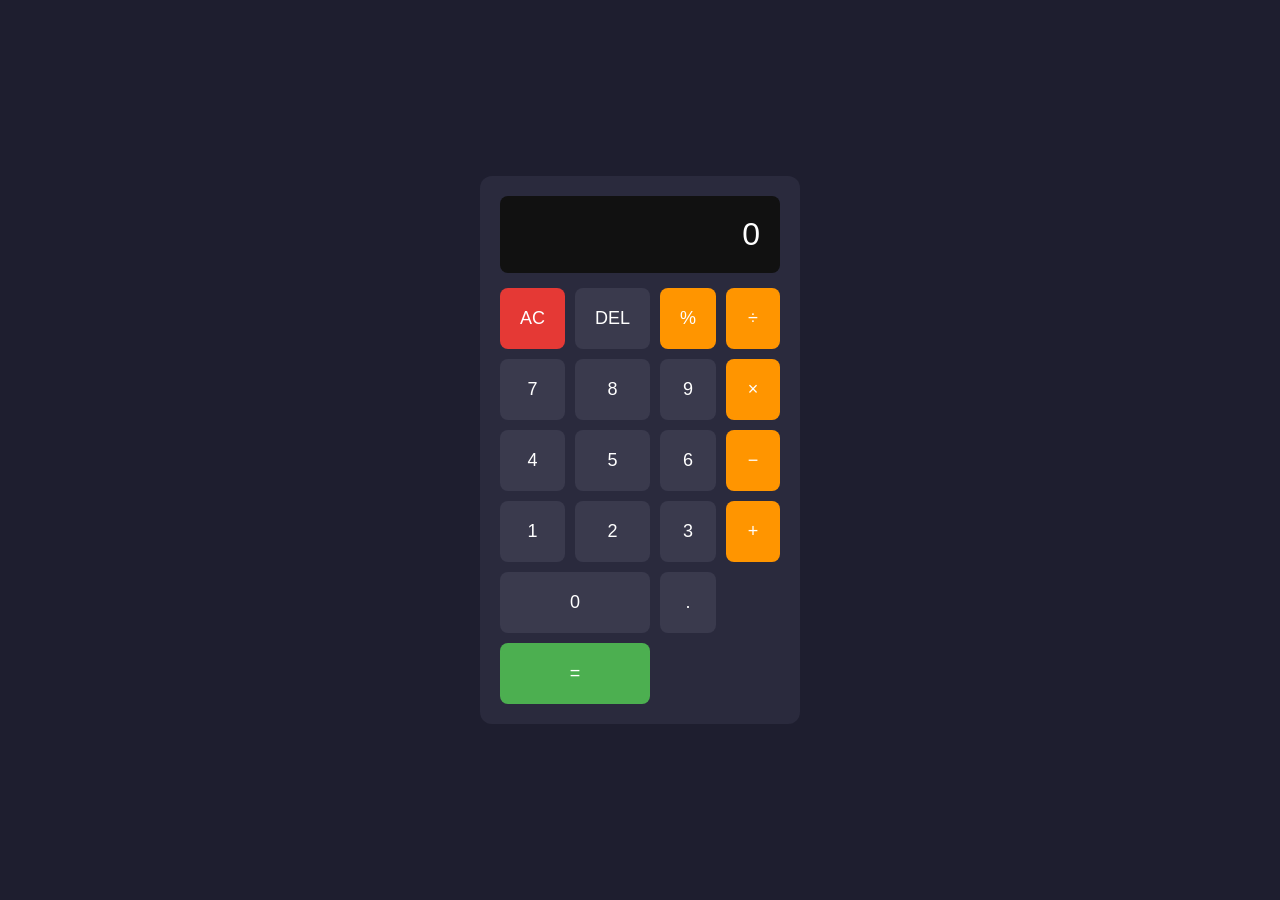
<file: Frontend_Calculator/index.html>
<!DOCTYPE html>
<html lang="en">
<head>
  <meta charset="UTF-8" />
  <meta name="viewport" content="width=device-width, initial-scale=1.0" />
  <title>Calculator</title>
  <link rel="stylesheet" href="style.css" />
</head>
<body>

  <div class="calculator">
    <div class="display" id="display">0</div>

    <div class="buttons">
      <button class="btn clear" onclick="clearDisplay()">AC</button>
      <button class="btn" onclick="deleteLast()">DEL</button>
      <button class="btn operator" onclick="appendOperator('%')">%</button>
      <button class="btn operator" onclick="appendOperator('/')">÷</button>

      <button class="btn" onclick="appendNumber('7')">7</button>
      <button class="btn" onclick="appendNumber('8')">8</button>
      <button class="btn" onclick="appendNumber('9')">9</button>
      <button class="btn operator" onclick="appendOperator('*')">×</button>

      <button class="btn" onclick="appendNumber('4')">4</button>
      <button class="btn" onclick="appendNumber('5')">5</button>
      <button class="btn" onclick="appendNumber('6')">6</button>
      <button class="btn operator" onclick="appendOperator('-')">−</button>

      <button class="btn" onclick="appendNumber('1')">1</button>
      <button class="btn" onclick="appendNumber('2')">2</button>
      <button class="btn" onclick="appendNumber('3')">3</button>
      <button class="btn operator" onclick="appendOperator('+')">+</button>

      <button class="btn zero" onclick="appendNumber('0')">0</button>
      <button class="btn" onclick="appendNumber('.')">.</button>
      <button class="btn equals" onclick="calculate()">=</button>
    </div>
  </div>

  <script src="script.js"></script>
</body>
</html>
</file>
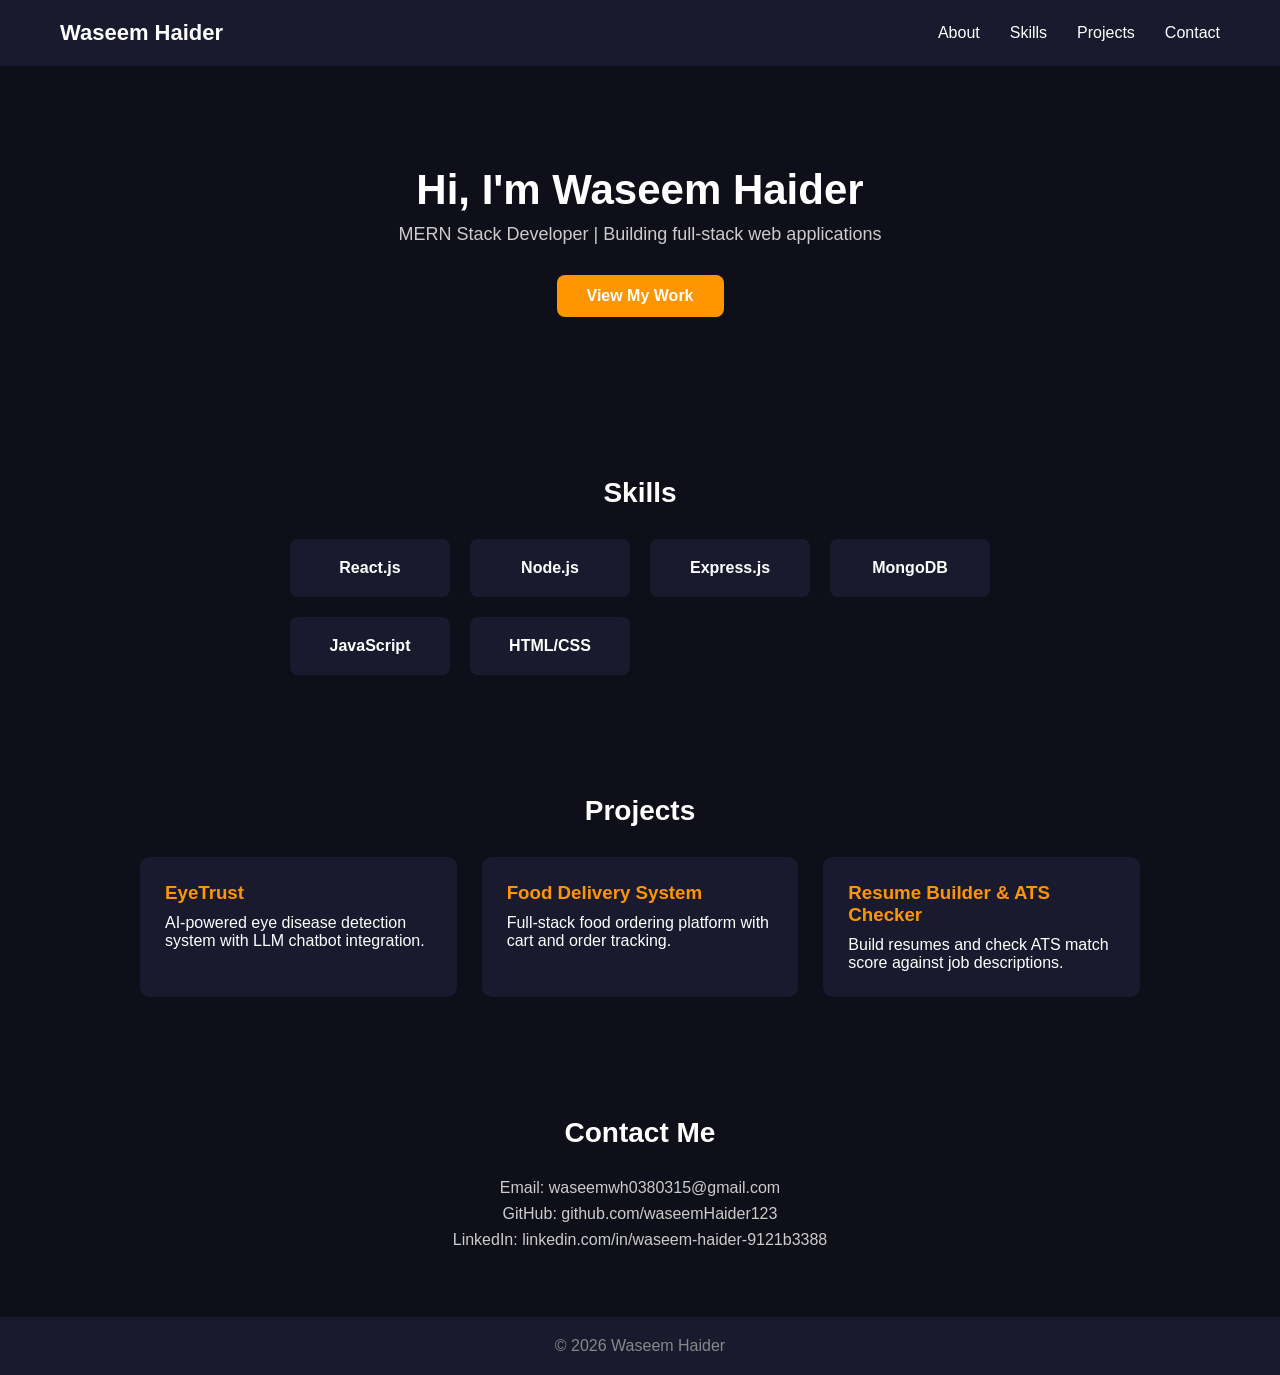
<file: Frontend_Portfolio/index.html>
<!DOCTYPE html>
<html lang="en">
<head>
  <meta charset="UTF-8" />
  <meta name="viewport" content="width=device-width, initial-scale=1.0" />
  <title>Waseem Haider - Portfolio</title>
  <link rel="stylesheet" href="style.css" />
</head>
<body>

  <nav class="navbar">
    <div class="logo">Waseem Haider</div>
    <ul class="nav-links">
      <li><a href="#about">About</a></li>
      <li><a href="#skills">Skills</a></li>
      <li><a href="#projects">Projects</a></li>
      <li><a href="#contact">Contact</a></li>
    </ul>
  </nav>

  <section class="hero" id="about">
    <h1>Hi, I'm Waseem Haider</h1>
    <p>MERN Stack Developer | Building full-stack web applications</p>
    <a href="#projects" class="btn">View My Work</a>
  </section>

  <section class="skills" id="skills">
    <h2>Skills</h2>
    <div class="skills-grid">
      <div class="skill-card">React.js</div>
      <div class="skill-card">Node.js</div>
      <div class="skill-card">Express.js</div>
      <div class="skill-card">MongoDB</div>
      <div class="skill-card">JavaScript</div>
      <div class="skill-card">HTML/CSS</div>
    </div>
  </section>

  <section class="projects" id="projects">
    <h2>Projects</h2>
    <div class="project-grid">
      <div class="project-card">
        <h3>EyeTrust</h3>
        <p>AI-powered eye disease detection system with LLM chatbot integration.</p>
      </div>
      <div class="project-card">
        <h3>Food Delivery System</h3>
        <p>Full-stack food ordering platform with cart and order tracking.</p>
      </div>
      <div class="project-card">
        <h3>Resume Builder & ATS Checker</h3>
        <p>Build resumes and check ATS match score against job descriptions.</p>
      </div>
    </div>
  </section>

  <section class="contact" id="contact">
    <h2>Contact Me</h2>
    <p>Email: waseemwh0380315@gmail.com</p>
    <p>GitHub: github.com/waseemHaider123</p>
    <p>LinkedIn: linkedin.com/in/waseem-haider-9121b3388</p>
  </section>

  <footer>
    <p>&copy; 2026 Waseem Haider</p>
  </footer>

</body>
</html>
</file>
<file: Frontend_Calculator/style.css>
* {
  margin: 0;
  padding: 0;
  box-sizing: border-box;
}

body {
  height: 100vh;
  display: flex;
  align-items: center;
  justify-content: center;
  background: #1e1e2f;
  font-family: Arial, sans-serif;
}

.calculator {
  background: #2a2a3d;
  padding: 20px;
  border-radius: 12px;
  width: 320px;
}

.display {
  background: #111;
  color: #fff;
  font-size: 32px;
  text-align: right;
  padding: 20px;
  border-radius: 8px;
  margin-bottom: 15px;
  overflow-x: auto;
  white-space: nowrap;
}

.buttons {
  display: grid;
  grid-template-columns: repeat(4, 1fr);
  gap: 10px;
}

.btn {
  background: #3a3a4d;
  color: #fff;
  border: none;
  border-radius: 8px;
  padding: 20px;
  font-size: 18px;
  cursor: pointer;
}

.btn:hover {
  background: #4a4a5d;
}

.operator {
  background: #ff9500;
}

.operator:hover {
  background: #ffab33;
}

.equals {
  background: #4caf50;
  grid-column: span 2;
}

.equals:hover {
  background: #5fc961;
}

.clear {
  background: #e53935;
}

.clear:hover {
  background: #f4453f;
}

.zero {
  grid-column: span 2;
}
</file>
<file: Frontend_Portfolio/style.css>
* {
  margin: 0;
  padding: 0;
  box-sizing: border-box;
  font-family: Arial, sans-serif;
}

html {
  scroll-behavior: smooth;
}

body {
  background: #0f0f1a;
  color: #fff;
  overflow-x: hidden;
}

.navbar {
  display: flex;
  justify-content: space-between;
  align-items: center;
  padding: 20px 60px;
  background: #1a1a2e;
  position: sticky;
  top: 0;
  z-index: 100;
}

.logo {
  font-size: 22px;
  font-weight: bold;
}

.nav-links {
  list-style: none;
  display: flex;
  gap: 30px;
}

.nav-links a {
  color: #fff;
  text-decoration: none;
  transition: color 0.3s ease;
}

.nav-links a:hover {
  color: #ff9500;
}

.hero {
  text-align: center;
  padding: 100px 20px;
  animation: fadeIn 1s ease-in;
}

.hero h1 {
  font-size: 42px;
  margin-bottom: 10px;
}

.hero p {
  font-size: 18px;
  color: #ccc;
  margin-bottom: 30px;
}

.btn {
  display: inline-block;
  padding: 12px 30px;
  background: #ff9500;
  color: #fff;
  text-decoration: none;
  border-radius: 8px;
  font-weight: bold;
  transition: background 0.3s ease, transform 0.2s ease;
}

.btn:hover {
  background: #ffab33;
  transform: translateY(-3px);
}

.skills, .projects, .contact {
  padding: 60px;
  text-align: center;
}

.skills h2, .projects h2, .contact h2 {
  margin-bottom: 30px;
  font-size: 28px;
}

.skills-grid {
  display: grid;
  grid-template-columns: repeat(auto-fit, minmax(140px, 1fr));
  gap: 20px;
  max-width: 700px;
  margin: 0 auto;
}

.skill-card {
  background: #1a1a2e;
  padding: 20px;
  border-radius: 8px;
  font-weight: bold;
  transition: transform 0.3s ease, background 0.3s ease;
  opacity: 0;
  animation: fadeUp 0.6s ease forwards;
}

.skill-card:hover {
  transform: translateY(-5px);
  background: #24243e;
}

.skill-card:nth-child(1) { animation-delay: 0.1s; }
.skill-card:nth-child(2) { animation-delay: 0.2s; }
.skill-card:nth-child(3) { animation-delay: 0.3s; }
.skill-card:nth-child(4) { animation-delay: 0.4s; }
.skill-card:nth-child(5) { animation-delay: 0.5s; }
.skill-card:nth-child(6) { animation-delay: 0.6s; }

.project-grid {
  display: grid;
  grid-template-columns: repeat(auto-fit, minmax(280px, 1fr));
  gap: 25px;
  max-width: 1000px;
  margin: 0 auto;
}

.project-card {
  background: #1a1a2e;
  padding: 25px;
  border-radius: 10px;
  text-align: left;
  transition: transform 0.3s ease, box-shadow 0.3s ease;
}

.project-card:hover {
  transform: translateY(-6px);
  box-shadow: 0 10px 25px rgba(255, 149, 0, 0.15);
}

.project-card h3 {
  margin-bottom: 10px;
  color: #ff9500;
}

.contact p {
  margin: 8px 0;
  color: #ccc;
}

footer {
  text-align: center;
  padding: 20px;
  background: #1a1a2e;
  color: #888;
}

@keyframes fadeIn {
  from { opacity: 0; transform: translateY(20px); }
  to { opacity: 1; transform: translateY(0); }
}

@keyframes fadeUp {
  from { opacity: 0; transform: translateY(15px); }
  to { opacity: 1; transform: translateY(0); }
}
</file>
